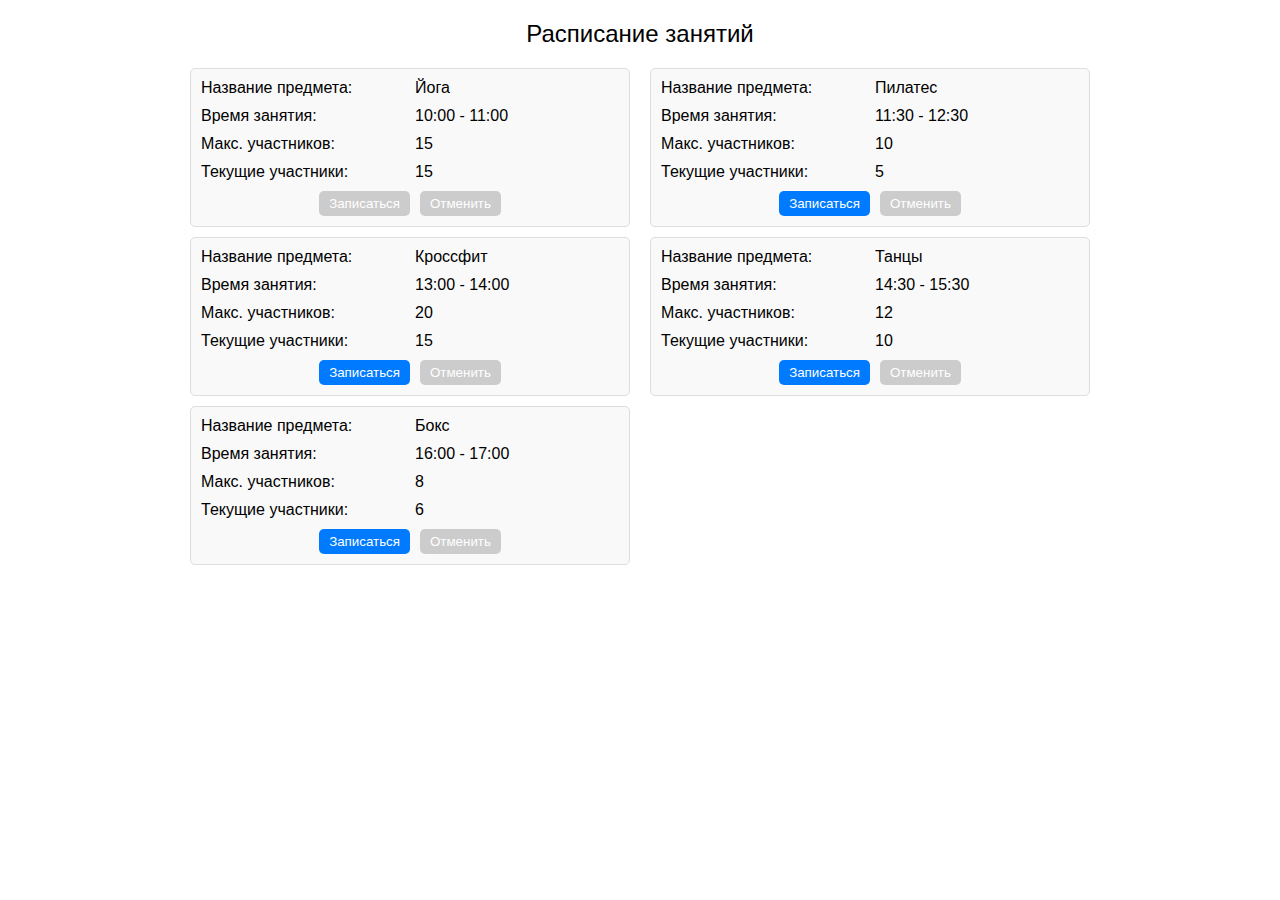
<file: hw_1/index.html>
<!doctype html>
<html lang="en">
<head>
  <meta charset="UTF-8">
  <meta name="viewport"
        content="width=device-width, user-scalable=no, initial-scale=1.0, maximum-scale=1.0, minimum-scale=1.0">
  <meta http-equiv="X-UA-Compatible" content="ie=edge">
  <link rel="stylesheet" href="./css/style.css">
  <script src="script.js" defer></script>
  <title>Расписание занятий</title>
</head>
<body>
<div class="container header">Расписание занятий</div>
<div class="container lessonsContainer">
  <template class="lessonTemplate">
    <div class="lessonsContainer__lesson lesson" data-id="">
      <div class="lessonsContainer__row">
        <div class="lesson__nameLabel lessonsContainer__col">Название предмета:</div>
        <div class="lesson__name lessonsContainer__col"></div>
      </div>
      <div class="lessonsContainer__row">
        <div class="lesson__timeLabel lessonsContainer__col">Время занятия:</div>
        <div class="lesson__time lessonsContainer__col"></div>
      </div>
      <div class="lessonsContainer__row">
        <div class="lesson__maxParticipantsLabel lessonsContainer__col">Макс. участников:</div>
        <div class="lesson__maxParticipants lessonsContainer__col"></div>
      </div>
      <div class="lessonsContainer__row">
        <div class="lesson__currentParticipantsLabel lessonsContainer__col">Текущие участники:</div>
        <div class="lesson__currentParticipants lessonsContainer__col"></div>
      </div>
      <div class="lesson__buttons lessonButtons">
        <button class="lessonButtons__signup">Записаться</button>
        <button class="lessonButtons__cancel">Отменить</button>
      </div>
    </div>
  </template>
</div>
</body>
</html>
</file>
<file: hw_1/css/style.css>
* {
  margin: 0;
  padding: 0;
  box-sizing: border-box;
  text-decoration: none; }

body {
  background: #FFF;
  color: #000;
  scroll-behavior: smooth; }

html, body {
  overflow-x: hidden; }

img {
  max-width: 100%;
  display: block; }

.hidden {
  display: none !important; }

body {
  font-family: Arial, sans-serif;
  margin: 20px; }

.container {
  max-width: 900px;
  margin-left: auto;
  margin-right: auto; }

.header {
  font-size: 24px;
  margin-bottom: 20px;
  margin-left: auto;
  margin-right: auto;
  text-align: center; }

.lessonsContainer {
  display: flex;
  gap: 10px;
  flex-wrap: wrap;
  justify-content: space-between; }
  .lessonsContainer__row {
    display: flex;
    flex-direction: row;
    width: 100%;
    gap: 10px; }
  .lessonsContainer__col {
    width: 50%; }
  .lessonsContainer .lesson {
    display: flex;
    align-items: center;
    justify-content: space-between;
    padding: 10px;
    border: 1px solid #dddddd;
    background-color: #f9f9f9;
    border-radius: 5px;
    width: 440px;
    flex-wrap: wrap;
    flex-direction: column;
    gap: 10px; }
    .lessonsContainer .lesson__buttons {
      display: flex;
      gap: 10px; }

.lesson__buttons button {
  padding: 5px 10px;
  cursor: pointer;
  border: none;
  background-color: #007bff;
  color: white;
  border-radius: 5px; }
.lesson__buttons button:disabled {
  background-color: #cccccc;
  cursor: not-allowed; }

@media (max-width: 930px) {
  .lessonsContainer {
    justify-content: center; } }

/*# sourceMappingURL=style.css.map */
</file>
